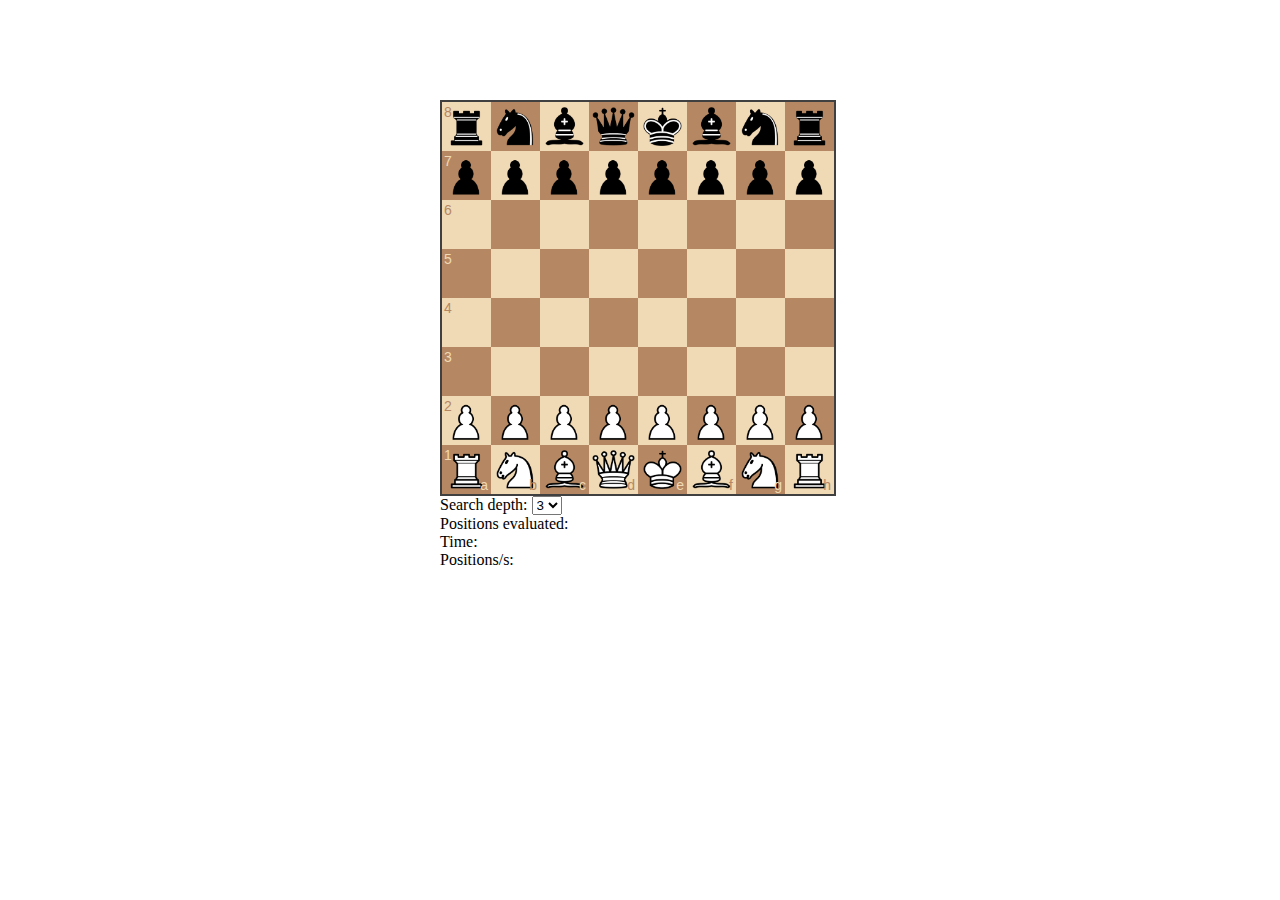
<file: Chess Game/index.html>
<!DOCTYPE html>
<html lang="en">
<head>
    <meta charset="UTF-8">
    <link rel="stylesheet" href="lib/chessboardjs/css/chessboard-0.3.0.css">
    <link rel="stylesheet" href="style.css">
</head>
<body>
<div id="board" class="board"></div>
<div class="info">
    Search depth:
    <select id="search-depth">
        <option value="1">1</option>
        <option value="2">2</option>
        <option value="3" selected>3</option>
        <option value="4">4</option>
        <option value="5">5</option>
    </select>

    <br>
    <span>Positions evaluated: <span id="position-count"></span></span>
    <br>
    <span>Time: <span id="time"></span></span>
    <br>
    <span>Positions/s: <span id="positions-per-s"></span> </span>
    <br>
    <br>
    <div id="move-history" class="move-history">
    </div>
</div>
<script src="lib/jquery/jquery-3.2.1.min.js"></script>
<script src="lib/chessboardjs/js/chess.js"></script>
<script src="lib/chessboardjs/js/chessboard-0.3.0.js"></script>
<script src="script.js"></script>
<script>

</script>
</body>
</html>
</file>
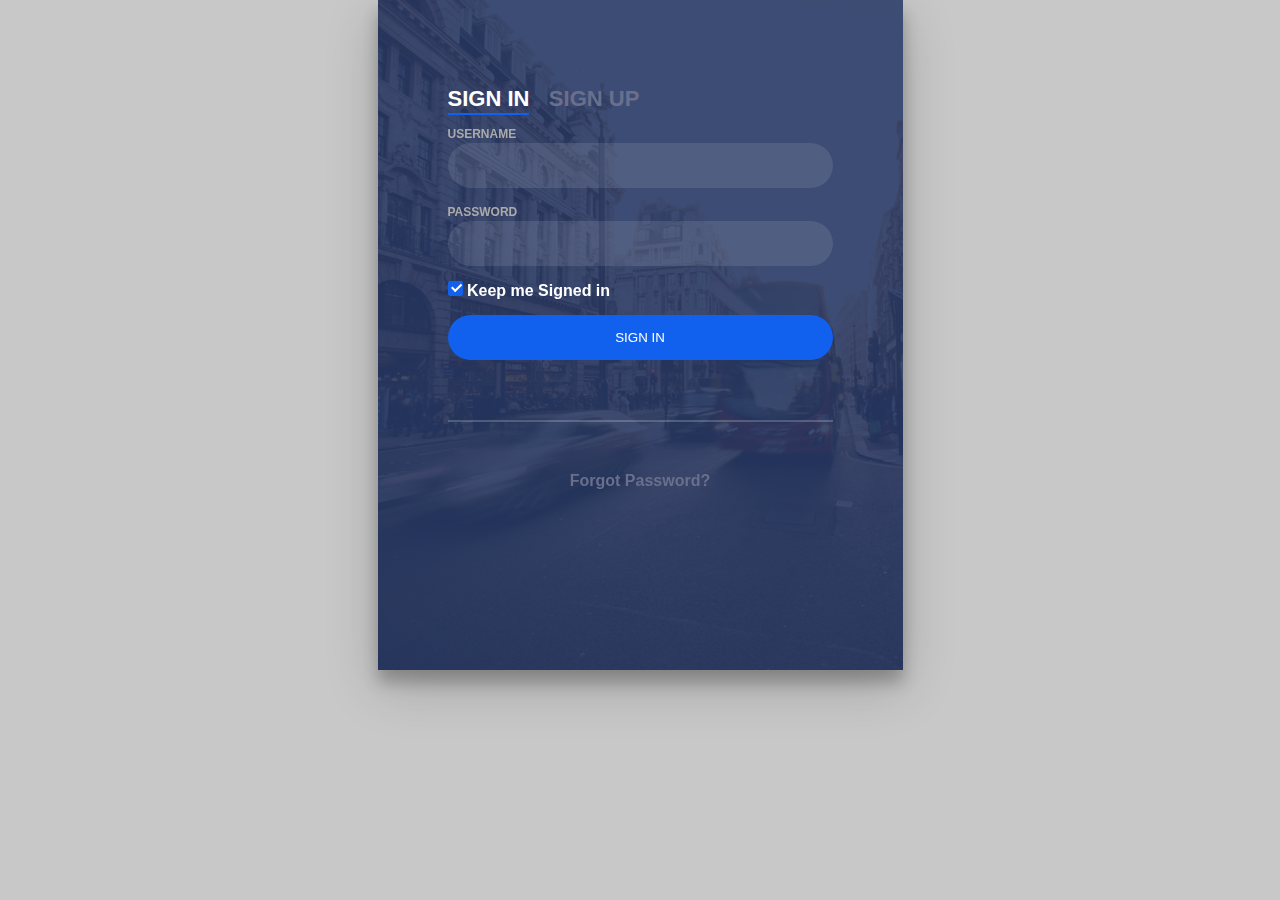
<file: Login page/index.html>
<!DOCTYPE html>
<html lang="en">
<head>
    <meta charset="UTF-8">
    <meta name="viewport" content="width=device-width, initial-scale=1.0">
    <title>Login page</title>
	<link rel="stylesheet" href="effects.css">
</head>
<body>
    <div class="login-wrap">
	<div class="login-html">
		<input id="tab-1" type="radio" name="tab" class="sign-in" checked><label for="tab-1" class="tab">Sign In</label>
		<input id="tab-2" type="radio" name="tab" class="sign-up"><label for="tab-2" class="tab">Sign Up</label>
		<div class="login-form">
			<div class="sign-in-htm">
				<div class="group">
					<label for="user" class="label">Username</label>
					<input id="user" type="text" class="input">
				</div>
				<div class="group">
					<label for="pass" class="label">Password</label>
					<input id="pass" type="password" class="input" data-type="password">
				</div>
				<div class="group">
					<input id="check" type="checkbox" class="check" checked>
					<label for="check"><span class="icon"></span> Keep me Signed in</label>
				</div>
				<div class="group">
					<input type="submit" class="button" value="Sign In">
				</div>
				<div class="hr"></div>
				<div class="foot-lnk">
					<a href="#forgot">Forgot Password?</a>
				</div>
			</div>
			<div class="sign-up-htm">
				<div class="group">
					<label for="user" class="label">Username</label>
					<input id="user" type="text" class="input">
				</div>
				<div class="group">
					<label for="pass" class="label">Password</label>
					<input id="pass" type="password" class="input" data-type="password">
				</div>
				<div class="group">
					<label for="pass" class="label">Repeat Password</label>
					<input id="pass" type="password" class="input" data-type="password">
				</div>
				<div class="group">
					<label for="pass" class="label">Email Address</label>
					<input id="pass" type="text" class="input">
				</div>
				<div class="group">
					<input type="submit" class="button" value="Sign Up">
				</div>
				<div class="hr"></div>
				<div class="foot-lnk">
					<label for="tab-1">Already Member?</a>
				</div>
			</div>
		</div>
	</div>
</div>
</body>
</html>
</file>
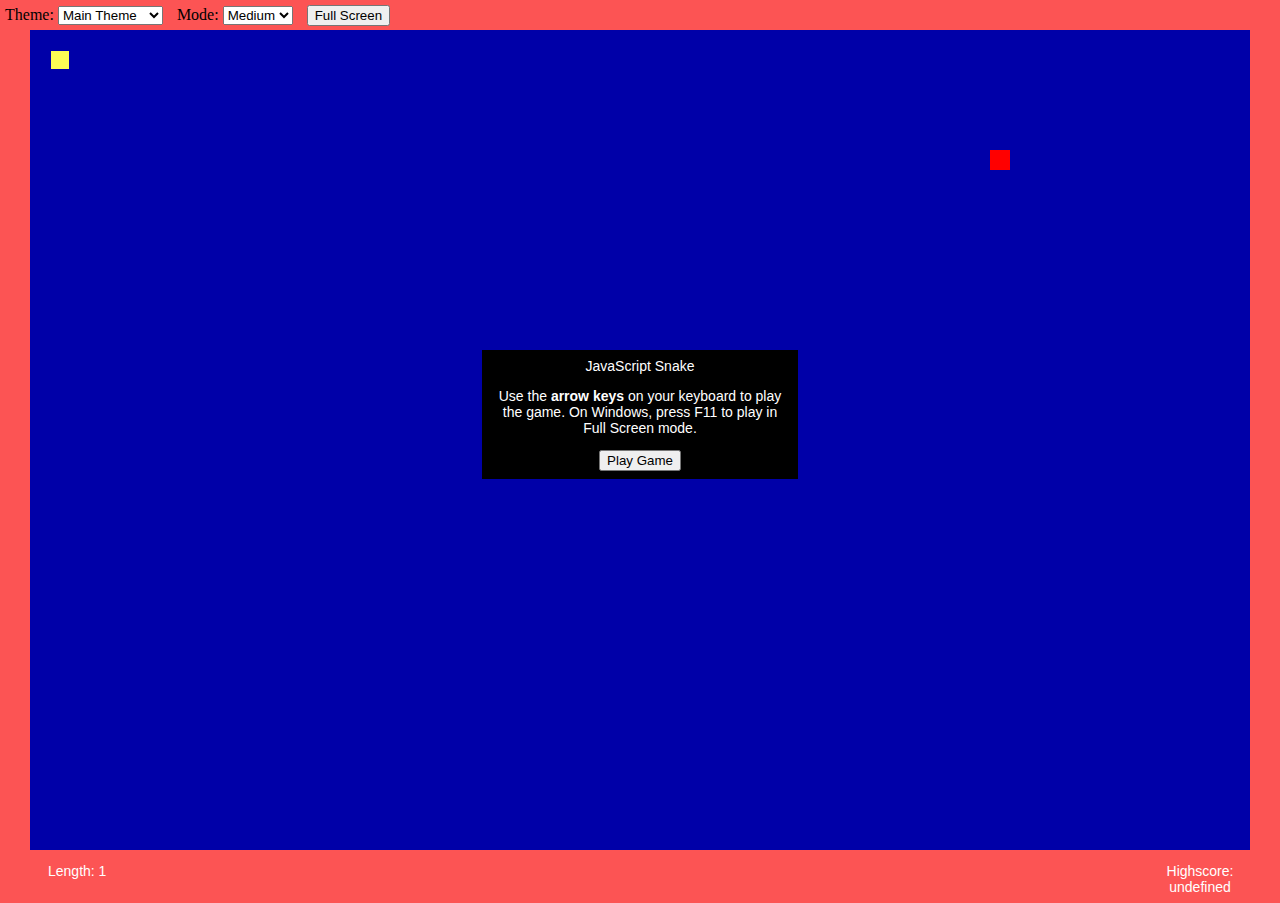
<file: Snakes Game/index.html>
<!DOCTYPE html>
<head>

    <meta charset="utf-8">
    <title>JavaScript Snake</title>
    <link rel=stylesheet id="style" type="text/css" href="./css/main-snake.css" />
    <link rel="shortcut icon" href="css/images/favicon.png" />
    <style>
      .snake-toolbar {
        position: absolute;
        top: 0;
        left: 0;
        z-index:10000;
        padding: 5px;
      }
    </style>
<script>

function getTheme () {
    function changeTheme (Theme) {
        document.getElementById('style').setAttribute('href', Theme);
    }
    var index = document.getElementById("select").selectedIndex;
    switch (index) {
        case 0: 
          changeTheme('css/light-snake.css?' + Math.random());
          break;
        case 1: 
          changeTheme('css/main-snake.css?' + Math.random());
          break;
        case 2: 
          changeTheme('css/dark-snake.css?' + Math.random());
          break;
        case 3: 
          changeTheme('css/green-snake.css?' + Math.random());
          break;
        case 4: 
          changeTheme('css/matrix-snake.css?' + Math.random());
          break;
        default:
          changeTheme('css/main-snake.css?' + Math.random());
          break;
    }
    setTimeout(function() {
        document.getElementById('game-area').focus();
    }, 10);
}

if (navigator.onLine && window.location.hostname === 'patorjk.com') {
    var _gaq = _gaq || [];
    _gaq.push(['_setAccount', 'UA-3312460-1']);
    _gaq.push(['_trackPageview']);

    (function() {
      var ga = document.createElement('script'); ga.type = 'text/javascript'; ga.async = true;
      ga.src = ('https:' == document.location.protocol ? 'https://ssl' : 'http://www') + '.google-analytics.com/ga.js';
      var s = document.getElementsByTagName('script')[0]; s.parentNode.insertBefore(ga, s);
    })();
}
</script>
</head>
<body>
    <div class="snake-toolbar">
      <div style="display:inline-block;margin-right:10px;">
        <span>Theme:</span>
        <select onchange="getTheme()" id="select">
            <option>Light Theme</option>
            <option selected>Main Theme</option>
            <option>Dark Theme</option>
            <option>Green Theme</option>
            <option>Matrix Theme</option>
        </select>
      </div>
      <div style="display:inline-block;margin-right:10px;">
        <span>Mode:</span>
        <select id="selectMode">
            <option value="100">Easy</option>
            <option value="75" selected>Medium</option>
            <option value="50">Hard</option>
        </select>
      </div>
      <button onclick="go_full_screen()">Full Screen</button><br />
    </div>

    <!--
      <h2>Select which mode you would like to play in.</h2>
      <button id="Easy">Easy</button><br />
      <button id="Medium">Medium</button><br />
      <button id="Difficult">Difficult</button>

<button id="high-score">Get your current high score for this game.</button>
-->
    <div id="mode-wrapper" style="display: inline; width: auto;">
    </div>

    <div id="game-area" tabindex="0">
    </div>
    <script type="text/javascript" src="./js/snake.js"></script>
    <script type="text/javascript">
        var mySnakeBoard = new SNAKE.Board(  {
            boardContainer: "game-area",
            fullScreen: true
        });  
    </script>
    <script type="text/javascript">
      function go_full_screen(){
        var elem = document.documentElement;
        if (elem.requestFullscreen) {
          elem.requestFullscreen();
        } else if (elem.msRequestFullscreen) {
          elem.msRequestFullscreen();
        } else if (elem.mozRequestFullScreen) {
          elem.mozRequestFullScreen();
        } else if (elem.webkitRequestFullscreen) {
          elem.webkitRequestFullscreen();
        }
      }
  </script>
</body>
</html>
</file>
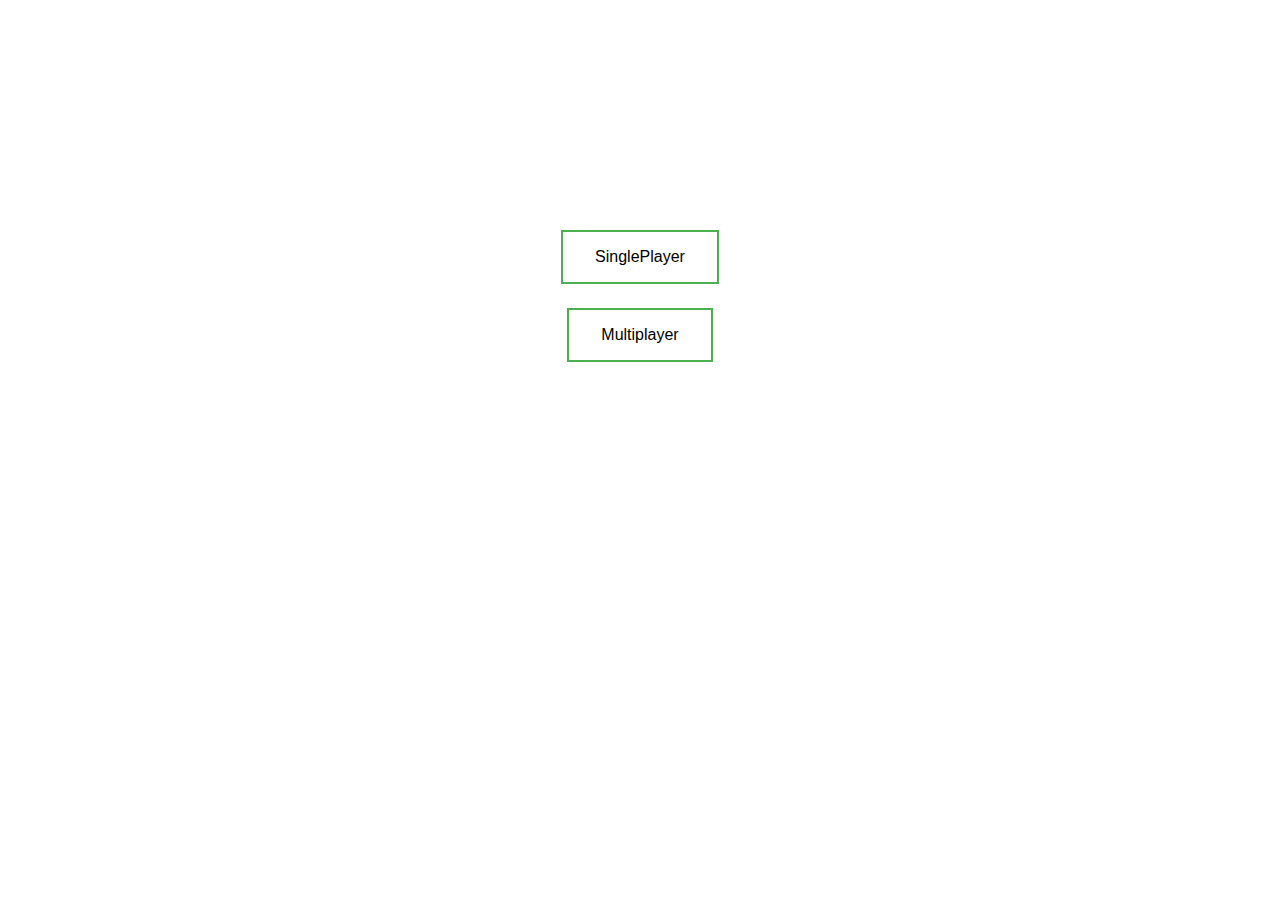
<file: tic tac/select.html>
<!DOCTYPE html>
<html lang="en">
<head>
    <meta charset="UTF-8">
    <meta name="viewport" content="width=<device-width>, initial-scale=1.0">
        <link rel="stylesheet" href="style.css">
    <title>Document</title>
</head>
<body> 
    <form action="Singleplayer/Choice.html" method="get">
        <input type="submit" id="submit1" value="SinglePlayer" />
      </form>
    <form action="Multiplayer/index.html" method="get">
        <input type="submit" id="submit2" value="Multiplayer" />
      </form>
</body>
</html>
</file>
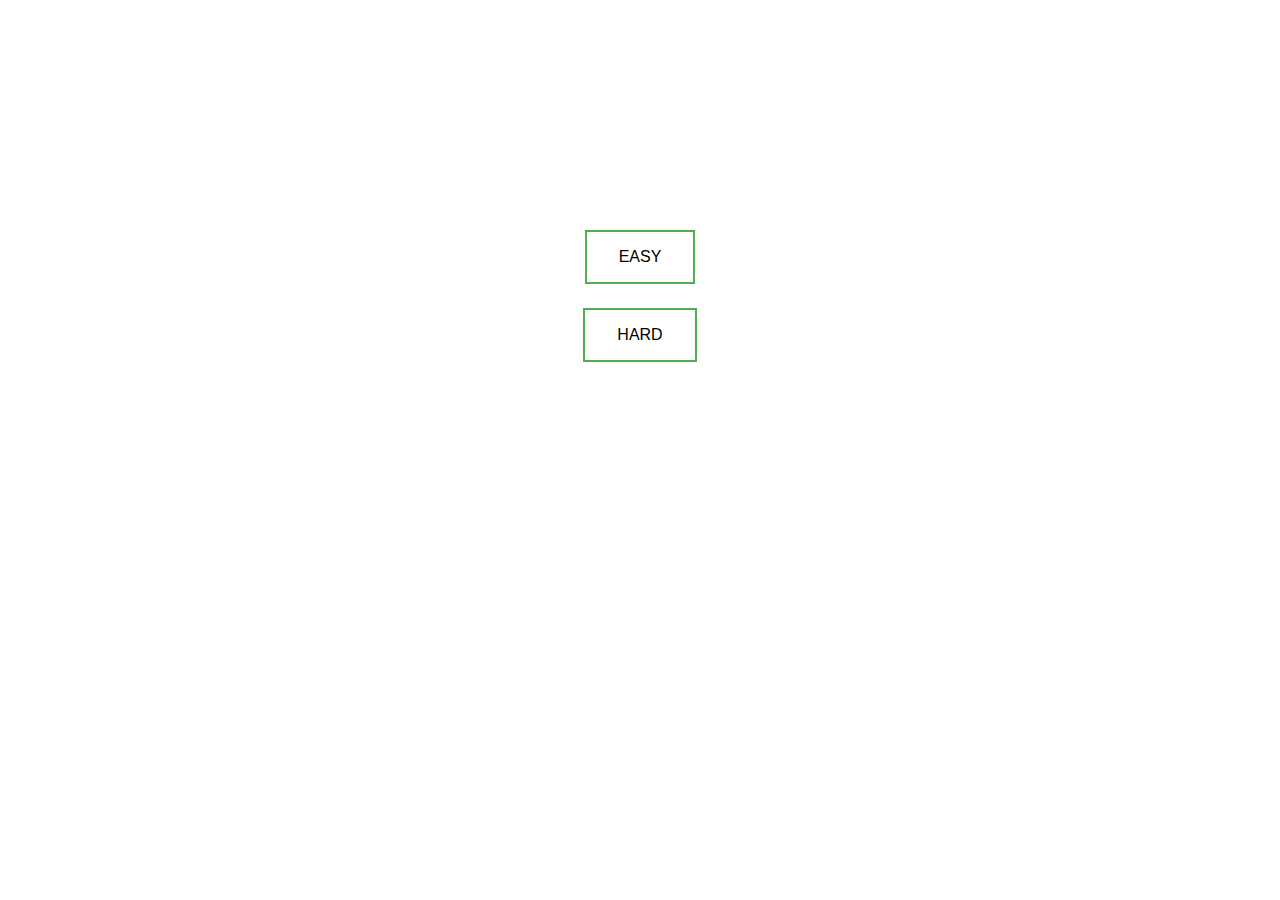
<file: tic tac/Singleplayer/Choice.html>
<!DOCTYPE html>
<html lang="en">
<head>
    <meta charset="UTF-8">
    <meta name="viewport" content="width=device-width, initial-scale=1.0">
    <link rel="stylesheet" href="styles.css">
    <title>Document</title>
</head>
<body>
    <form action="Simple/tictac.html" method="get">
        <input type="submit" id="submit1" value="EASY" />
    </form>
      
    <form action="Hard/tictac.html" method="get">
        <input type="submit" id="submit2" value="HARD" />
      </form>
</body>
</html>
</file>
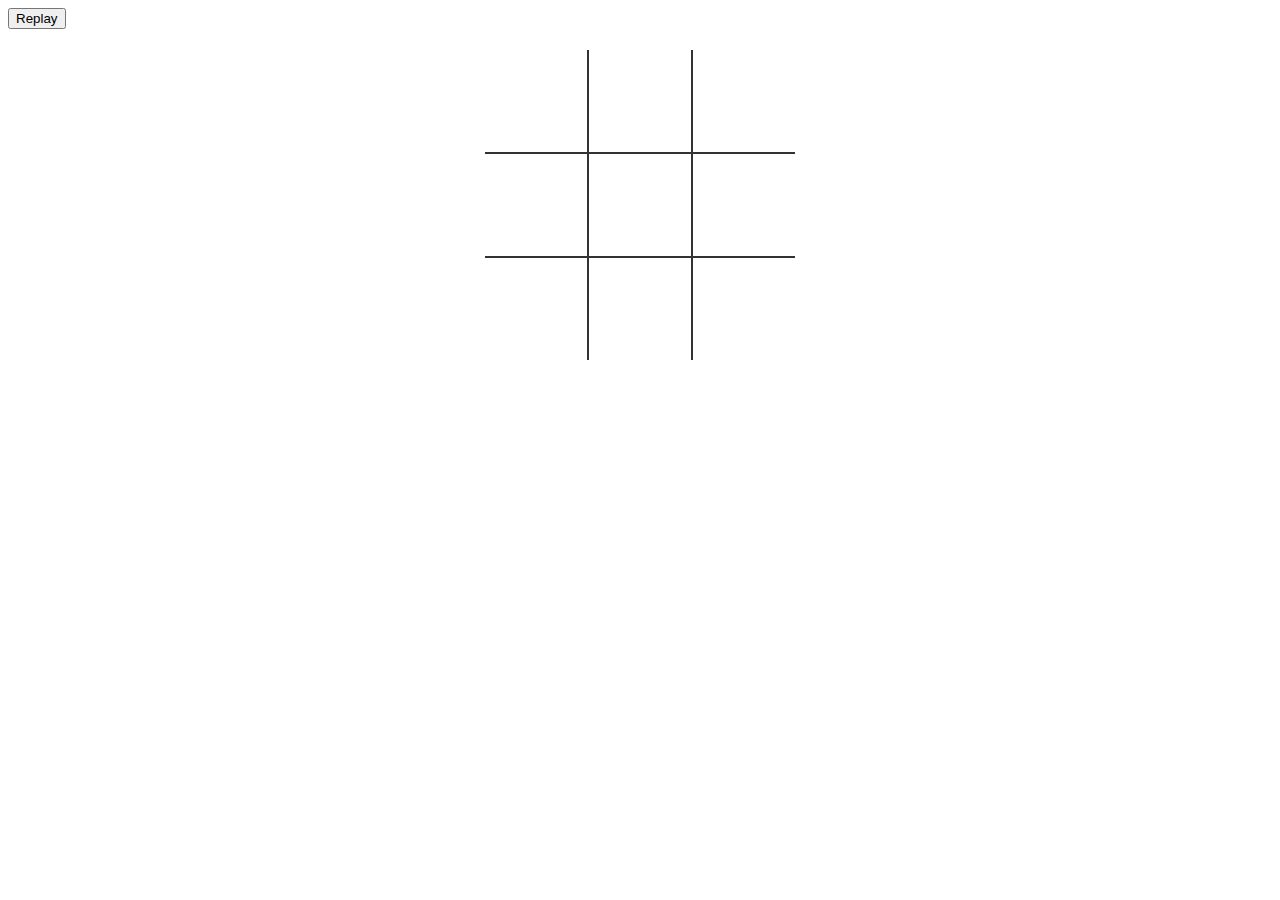
<file: tic tac/Singleplayer/Hard/tictac.html>
<!DOCTYPE html>

<html>
<head>
  <meta charset="UTF-8">
  <title>Tic Tac Toe</title>
  
  <link rel="stylesheet" href="style.css">

</head>

<body>

	<table>
		<tr>
			<td class="cell" id="0"></td>
			<td class="cell" id="1"></td>
			<td class="cell" id="2"></td>
		</tr>
		<tr>
			<td class="cell" id="3"></td>
			<td class="cell" id="4"></td>
			<td class="cell" id="5"></td>
		</tr>
		<tr>
			<td class="cell" id="6"></td>
			<td class="cell" id="7"></td>
			<td class="cell" id="8"></td>
		</tr>
	</table>
	<div class="endgame">
		<div class="text"></div>
	</div>
	<button onClick="startGame()">Replay</button>

  <script src="script.js"></script>
</body>
</html>
</file>
<file: Chess Game/lib/chessboardjs/css/chessboard-0.3.0.css>
/*!
 * chessboard.js v0.3.0
 *
 * Copyright 2013 Chris Oakman
 * Released under the MIT license
 * https://github.com/oakmac/chessboardjs/blob/master/LICENSE
 *
 * Date: 10 Aug 2013
 */

/* clearfix */
.clearfix-7da63 {
  clear: both;
}

/* board */
.board-b72b1 {
  border: 2px solid #404040;
  -moz-box-sizing: content-box;
  box-sizing: content-box;
}

/* square */
.square-55d63 {
  float: left;
  position: relative;

  /* disable any native browser highlighting */
  -webkit-touch-callout: none;
    -webkit-user-select: none;
     -khtml-user-select: none;
       -moz-user-select: none;
        -ms-user-select: none;
            user-select: none;
}

/* white square */
.white-1e1d7 {
  background-color: #f0d9b5;
  color: #b58863;
}

/* black square */
.black-3c85d {
  background-color: #b58863;
  color: #f0d9b5;
}

/* highlighted square */
.highlight1-32417, .highlight2-9c5d2 {
  -webkit-box-shadow: inset 0 0 3px 3px yellow;
  -moz-box-shadow: inset 0 0 3px 3px yellow;
  box-shadow: inset 0 0 3px 3px yellow;
}

/* notation */
.notation-322f9 {
  cursor: default;
  font-family: "Helvetica Neue", Helvetica, Arial, sans-serif;
  font-size: 14px;
  position: absolute;
}
.alpha-d2270 {
  bottom: 1px;
  right: 3px;
}
.numeric-fc462 {
  top: 2px;
  left: 2px;
}
</file>
<file: Chess Game/style.css>
.board {
    width: 400px;
    margin: auto;
	margin-top: 100px;
}

.info {
    width: 400px;
    margin: auto;
}

.move-history {
    max-height: 100px;
    overflow-y: scroll;
}
</file>
<file: Login page/effects.css>
body{
	margin:0;
	color:#6a6f8c;
	background:#c8c8c8;
	font:600 16px/18px 'Open Sans',sans-serif;
}
*,:after,:before{box-sizing:border-box}
.clearfix:after,.clearfix:before{content:'';display:table}
.clearfix:after{clear:both;display:block}
a{color:inherit;text-decoration:none}

.login-wrap{
	width:100%;
	margin:auto;
	max-width:525px;
	min-height:670px;
	position:relative;
	background:url(back.jpg) no-repeat center;
	box-shadow:0 12px 15px 0 rgba(0,0,0,.24),0 17px 50px 0 rgba(0,0,0,.19);
}
.login-html{
	width:100%;
	height:100%;
	position:absolute;
	padding:90px 70px 50px 70px;
	background:rgba(40,57,101,.9);
}
.login-html .sign-in-htm,
.login-html .sign-up-htm{
	top:0;
	left:0;
	right:0;
	bottom:0;
	position:absolute;
	transform:rotateY(180deg);
	backface-visibility:hidden;
	transition:all .4s linear;
}
.login-html .sign-in,
.login-html .sign-up,
.login-form .group .check{
	display:none;
}
.login-html .tab,
.login-form .group .label,
.login-form .group .button{
	text-transform:uppercase;
}
.login-html .tab{
	font-size:22px;
	margin-right:15px;
	padding-bottom:5px;
	margin:0 15px 10px 0;
	display:inline-block;
	border-bottom:2px solid transparent;
}
.login-html .sign-in:checked + .tab,
.login-html .sign-up:checked + .tab{
	color:#fff;
	border-color:#1161ee;
}
.login-form{
	min-height:345px;
	position:relative;
	perspective:1000px;
	transform-style:preserve-3d;
}
.login-form .group{
	margin-bottom:15px;
}
.login-form .group .label,
.login-form .group .input,
.login-form .group .button{
	width:100%;
	color:#fff;
	display:block;
}
.login-form .group .input,
.login-form .group .button{
	border:none;
	padding:15px 20px;
	border-radius:25px;
	background:rgba(255,255,255,.1);
}
.login-form .group input[data-type="password"]{
	text-security:circle;
	-webkit-text-security:circle;
}
.login-form .group .label{
	color:#aaa;
	font-size:12px;
}
.login-form .group .button{
	background:#1161ee;
}
.login-form .group label .icon{
	width:15px;
	height:15px;
	border-radius:2px;
	position:relative;
	display:inline-block;
	background:rgba(255,255,255,.1);
}
.login-form .group label .icon:before,
.login-form .group label .icon:after{
	content:'';
	width:10px;
	height:2px;
	background:#fff;
	position:absolute;
	transition:all .2s ease-in-out 0s;
}
.login-form .group label .icon:before{
	left:3px;
	width:5px;
	bottom:6px;
	transform:scale(0) rotate(0);
}
.login-form .group label .icon:after{
	top:6px;
	right:0;
	transform:scale(0) rotate(0);
}
.login-form .group .check:checked + label{
	color:#fff;
}
.login-form .group .check:checked + label .icon{
	background:#1161ee;
}
.login-form .group .check:checked + label .icon:before{
	transform:scale(1) rotate(45deg);
}
.login-form .group .check:checked + label .icon:after{
	transform:scale(1) rotate(-45deg);
}
.login-html .sign-in:checked + .tab + .sign-up + .tab + .login-form .sign-in-htm{
	transform:rotate(0);
}
.login-html .sign-up:checked + .tab + .login-form .sign-up-htm{
	transform:rotate(0);
}

.hr{
	height:2px;
	margin:60px 0 50px 0;
	background:rgba(255,255,255,.2);
}
.foot-lnk{
	text-align:center;
}
</file>
<file: Snakes Game/css/main-snake.css>
/*
JavaScript Snake
By Patrick Gillespie
http://patorjk.com/games/snake
*/
body {
	margin:0px;
	padding:0px;
    background-color: #FC5454;
}

#game-area {
	margin:10px;
	padding:0px;
    background-color: #FC5454;
}

#mode-wrapper {
    color: #ffffff;
    font-family: Verdana, arial, helvetica, sans-serif;
    font-size: 14px;

}

#game-area:focus { outline: none; }

a.snake-link, a.snake-link:link, a.snake-link:visited {
  color: #FCFC54;
}

a.snake-link:hover {
  color: #FfFf54;
}

.snake-pause-screen {
    font-family: Verdana, arial, helvetica, sans-serif;
    font-size: 14px;
    position:absolute;
    width:300px;
    height:80px;
    text-align:center;
    top:50%;
    left:50%;
    margin-top:-40px;
    margin-left:-150px;
    display:none;
    background-color:black;
    color:white;
}

.snake-panel-component {
    position: absolute;
    font-family: Verdana, arial, helvetica, sans-serif;
    font-size: 14px;
    color: #ffffff;
    text-align: center;
    background-color: #FC5454;
    padding: 8px;
    margin: 0px;
}

.snake-snakebody-block {
    margin: 0px;
    padding: 0px;
    background-color: #FF0000;
    position: absolute;
    border: 0px solid #000080;
    background-repeat: no-repeat;
}

.snake-snakebody-alive {
   background-image: url('./images/snakeblock.png');
}
.snake-snakebody-dead {
   background-image: url('./images/deadblock.png');
}

.snake-food-block {
    margin: 0px;
    padding: 0px;
    background-color: #FF0000;
    border: 0px solid #000080;
    position: absolute;
}

.snake-playing-field {
    margin: 0px;
    padding: 0px;
    position: absolute;
    background-color: #0000A8;
    border: 0px solid #0000A8;
}

.snake-game-container {
    margin: 0px;
    padding: 0px;
    border-width: 0px;
    border-style: none;
    zoom: 1;
    background-color: #FC5454;
    position: relative;
}

.snake-welcome-dialog {
    padding: 8px;
    margin: 0px;
    background-color: #000000;
    color: #ffffff;
    font-family: Verdana, arial, helvetica, sans-serif;
    font-size: 14px;
    position: absolute;
    top: 50%;
    left: 50%;
    width: 300px;
    /*height: 150px;*/
    margin-top: -100px;
    margin-left: -158px;
    text-align: center;
    display: block;
}

.snake-try-again-dialog, .snake-win-dialog {
    padding: 8px;
    margin: 0px;
    background-color: #000000;
    color: #ffffff;
    font-family: Verdana, arial, helvetica, sans-serif;
    font-size: 14px;
    position: absolute;
    top: 50%;
    left: 50%;
    width: 300px;
    height: 100px;
    margin-top: -75px;
    margin-left: -158px;
    text-align: center;
    display: none;
}
</file>
<file: tic tac/style.css>
body {
    margin: 0;
    text-align: center;
  }
#submit1 {
    padding: 16px 32px;
    text-align: center;
    text-decoration: none;
    display: inline-block;
    font-size: 16px;
    margin: 4px 2px;
    margin-top: 230px;
    transition-duration: 0.4s;
    cursor: pointer;
    background-color: white; 
    color: black; 
    border: 2px solid #4CAF50;
    }
#submit1:hover {
        background-color: #4CAF50; /* Green */
        color: white;
      }
#submit2 {
        padding: 16px 32px;
        text-align: center;
        text-decoration: none;
        display: inline-block;
        font-size: 16px;
        margin: 4px 2px;
        margin-top: 20px;
        transition-duration: 0.4s;
        cursor: pointer;
        background-color: white; 
        color: black; 
        border: 2px solid #4CAF50;
        }
#submit2:hover {
            background-color: #4CAF50; /* Green */
            color: white;
          }
</file>
<file: tic tac/Singleplayer/styles.css>
body {
    margin: 0;
    text-align: center;
  }
#submit1 {
    padding: 16px 32px;
    text-align: center;
    text-decoration: none;
    display: inline-block;
    font-size: 16px;
    margin: 4px 2px;
    margin-top: 230px;
    transition-duration: 0.4s;
    cursor: pointer;
    background-color: white; 
    color: black; 
    border: 2px solid #4CAF50;
    }
#submit1:hover {
        background-color: #4CAF50; /* Green */
        color: white;
      }
#submit2 {
        padding: 16px 32px;
        text-align: center;
        text-decoration: none;
        display: inline-block;
        font-size: 16px;
        margin: 4px 2px;
        margin-top: 20px;
        transition-duration: 0.4s;
        cursor: pointer;
        background-color: white; 
        color: black; 
        border: 2px solid #4CAF50;
        }
#submit2:hover {
            background-color: #4CAF50; /* Green */
            color: white;
          }
</file>
<file: tic tac/Singleplayer/Hard/style.css>
td {
	border:  2px solid #333;
	height:  100px;
	width:  100px;
	text-align:  center;
	vertical-align:  middle;
	font-family:  "Comic Sans MS", cursive, sans-serif;
	font-size:  70px;
	cursor: pointer;
}

table {
	border-collapse: collapse;
	position: absolute;
	left: 50%;
	margin-left: -155px;
	top: 50px;
}

table tr:first-child td {
	border-top: 0;
}

table tr:last-child td {
	border-bottom: 0;
}

table tr td:first-child {
	border-left: 0;
}

table tr td:last-child {
	border-right: 0;
}

.endgame {
  display: none;
  width: 200px;
  top: 120px;
  background-color: rgba(205,133,63, 0.8);
  position: absolute;
  left: 50%;
  margin-left: -100px;
  padding-top: 50px;
  padding-bottom: 50px;
  text-align: center;
  border-radius: 5px;
  color: white;
  font-size: 2em;
}
</file>
